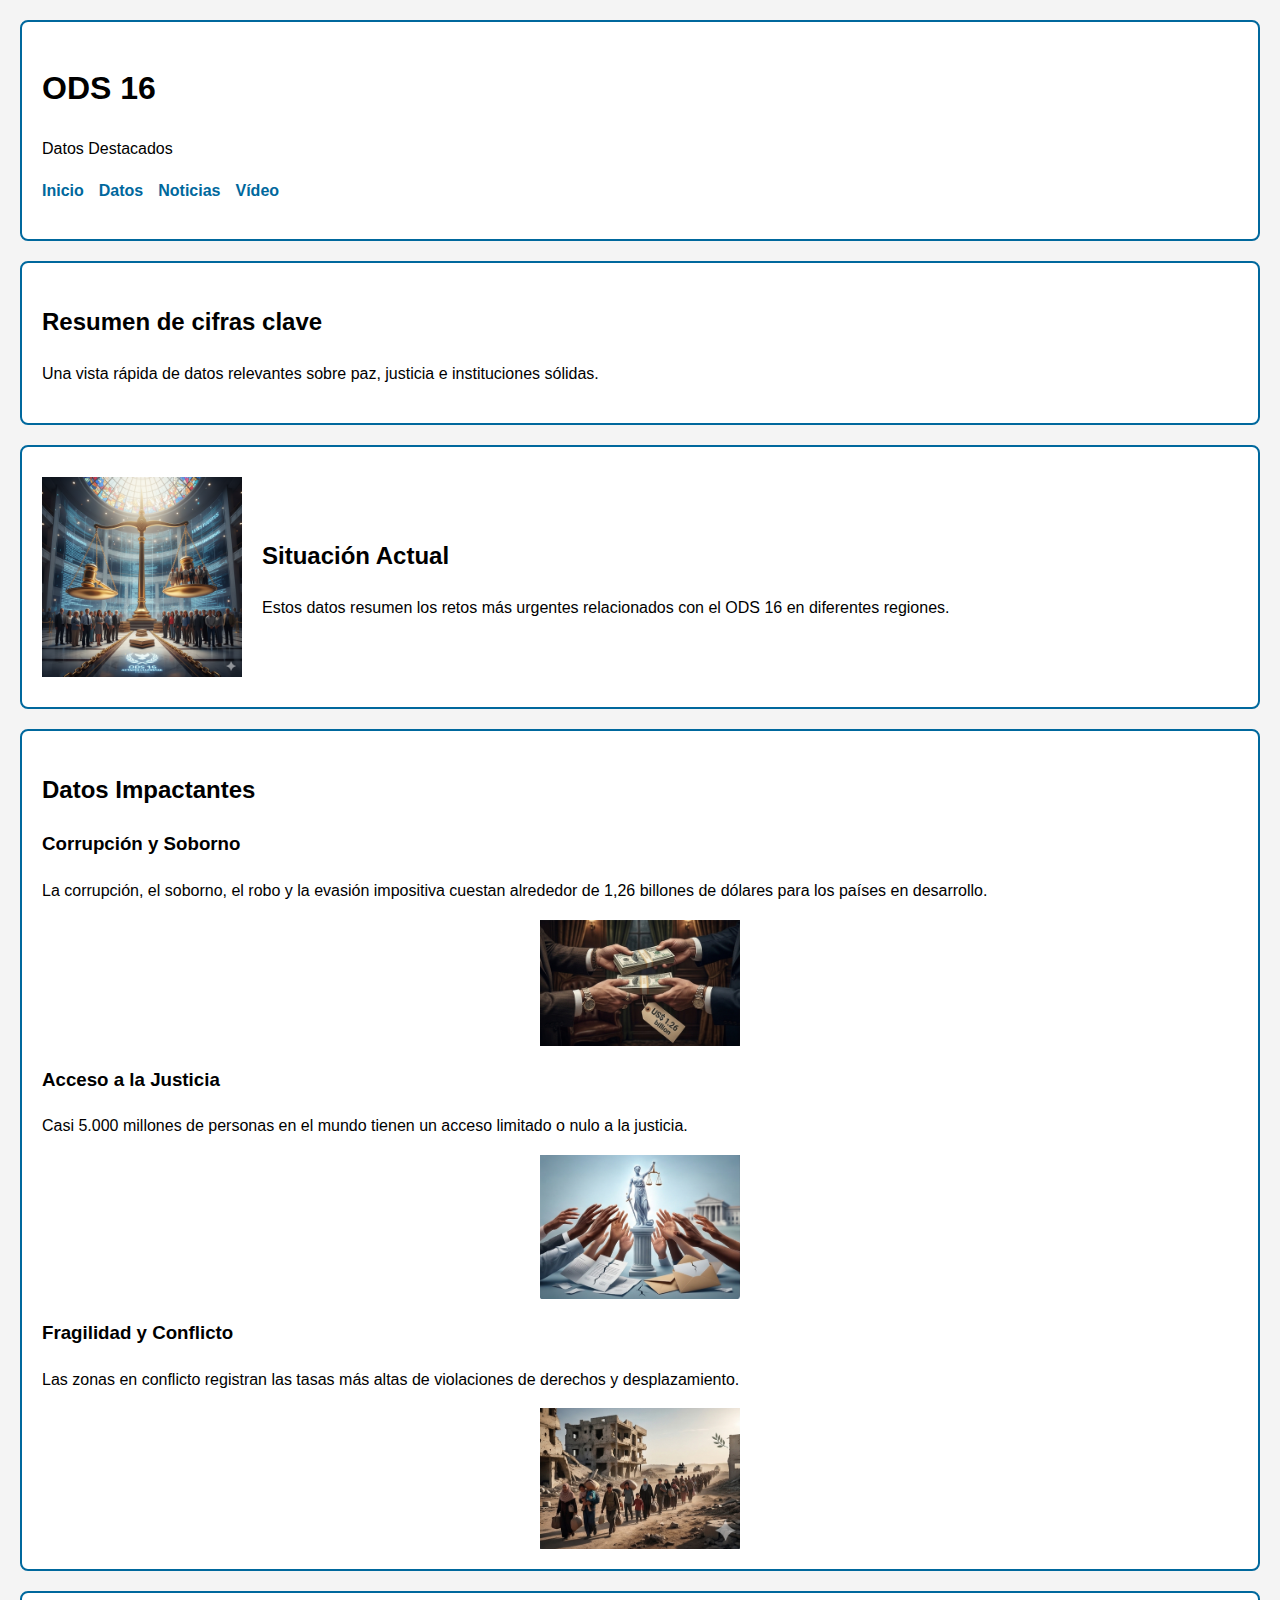
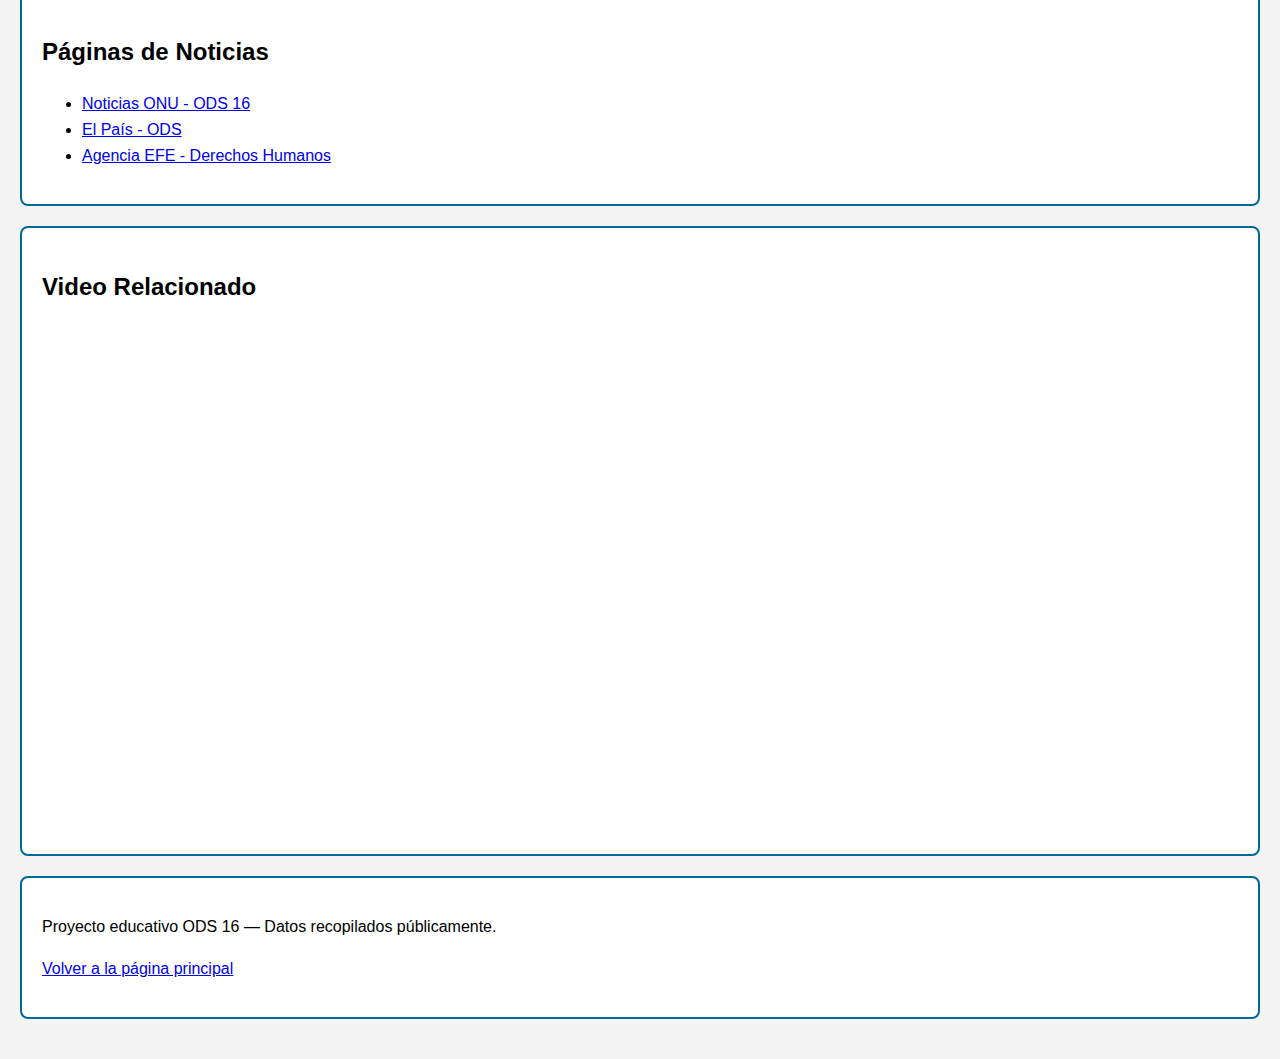
<file: secundaria.html>
<!DOCTYPE html>
<html lang="es">
<head>
    <meta charset="UTF-8">
    <meta name="viewport" content="width=device-width, initial-scale=1.0">
    <title>ODS 16 - Datos Destacados</title>
    <link rel="preconnect" href="https://fonts.googleapis.com">
    <link rel="preconnect" href="https://fonts.gstatic.com" crossorigin>
    <link href="https://fonts.googleapis.com/css2?family=Poppins:wght@300;400;600;700&display=swap" rel="stylesheet">
    <link rel="stylesheet" href="style.css">
</head>
<body>

    <header class="site-header">
        <div class="header-inner contenedor">
            <div class="brand">
                <h1>ODS 16</h1>
                <p class="tag">Datos Destacados</p>
            </div>
            <nav class="main-nav">
                <ul>
                    <li><a href="index.html">Inicio</a></li>
                    <li><a href="#datos">Datos</a></li>
                    <li><a href="#noticias">Noticias</a></li>
                    <li><a href="#video">Vídeo</a></li>
                </ul>
            </nav>
        </div>
        <div class="hero contenedor">
            <h2>Resumen de cifras clave</h2>
            <p>Una vista rápida de datos relevantes sobre paz, justicia e instituciones sólidas.</p>
        </div>
    </header>

    <main>
    <section class="contenedor" style="display: flex; align-items: center; gap: 20px;">
        <img src="assets/images/meta2.jpg" alt="Situación Actual ODS 16" style="width: 200px; height: auto; flex-shrink: 0;">
        <div>
            <h2>Situación Actual</h2>
            <p>Estos datos resumen los retos más urgentes relacionados con el ODS 16 en diferentes regiones.</p>
        </div>
    </section>

    <section id="datos" class="contenedor">
        <h2>Datos Impactantes</h2>
        <div class="card-grid">
            <article class="card">
                <h3>Corrupción y Soborno</h3>
                <p>La corrupción, el soborno, el robo y la evasión impositiva cuestan alrededor de 1,26 billones de dólares para los países en desarrollo.</p>
                <img src="assets/images/bribery.png" alt="Corrupción y Soborno" style="width: 200px; height: auto; display: block; margin: 0 auto;">
            </article>
            <article class="card">
                <h3>Acceso a la Justicia</h3>
                <p>Casi 5.000 millones de personas en el mundo tienen un acceso limitado o nulo a la justicia.</p>
                <img src="assets/images/justice.png" alt="Acceso a la Justicia" style="width: 200px; height: auto; display: block; margin: 0 auto;">
            </article>
            <article class="card">
                <h3>Fragilidad y Conflicto</h3>
                <p>Las zonas en conflicto registran las tasas más altas de violaciones de derechos y desplazamiento.</p>
                <img src="assets/images/slavery.png" alt="Fragilidad y Conflicto" style="width: 200px; height: auto; display: block; margin: 0 auto;">
            </article>
        </div>
    </section>

    <section id="noticias" class="contenedor">
        <h2>Páginas de Noticias</h2>
        <ul class="resources">
            <li><a href="https://news.un.org/es/tags/ods-16">Noticias ONU - ODS 16</a></li>
            <li><a href="https://elpais.com/noticias/ods-objetivos-desarrollo-sostenible/">El País - ODS</a></li>
            <li><a href="https://www.efe.com/efe/espana/sociedad/50000004">Agencia EFE - Derechos Humanos</a></li>
        </ul>
    </section>

    <section id="video" class="contenedor">
        <h2>Video Relacionado</h2>
        <iframe style="width: 100%; height: 500px;" src="https://www.youtube.com/embed/wFXVk5IBSuU" title="70th anniversary of the Universal Declaration of Human Rights" frameborder="0" allow="accelerometer; autoplay; clipboard-write; encrypted-media; gyroscope; picture-in-picture" allowfullscreen></iframe>
    </section>

    <footer class="site-footer contenedor">
        <p>Proyecto educativo ODS 16 — Datos recopilados públicamente.</p>
        <p><a href="index.html">Volver a la página principal</a></p>
    </footer>

</body>
</html>
</file>
<file: style.css>
/* Configuración General */
body {
    font-family: Arial, sans-serif;
    line-height: 1.6;
    margin: 0;
    padding: 20px;
    background-color: #f4f4f4;
}

/* Contenedores Genéricos (Requisito: fondo, borde, padding y margen) */
.contenedor {
    background-color: #ffffff;
    border: 2px solid #00689d; /* Azul oficial ODS 16 */
    padding: 20px;
    margin-bottom: 20px;
    border-radius: 8px;
}

/* Menú de Navegación */
nav ul {
    list-style: none;
    padding: 0;
    display: flex;
    gap: 15px;
}

nav a {
    text-decoration: none;
    color: #00689d;
    font-weight: bold;
}

/* Imágenes y Video */
img, video {
    max-width: 100%;
    height: auto;
    display: block;
    margin: 10px 0;
}

.img-texto {
    width: 300px;
    float: left;
    margin-right: 15px;
}
</file>
